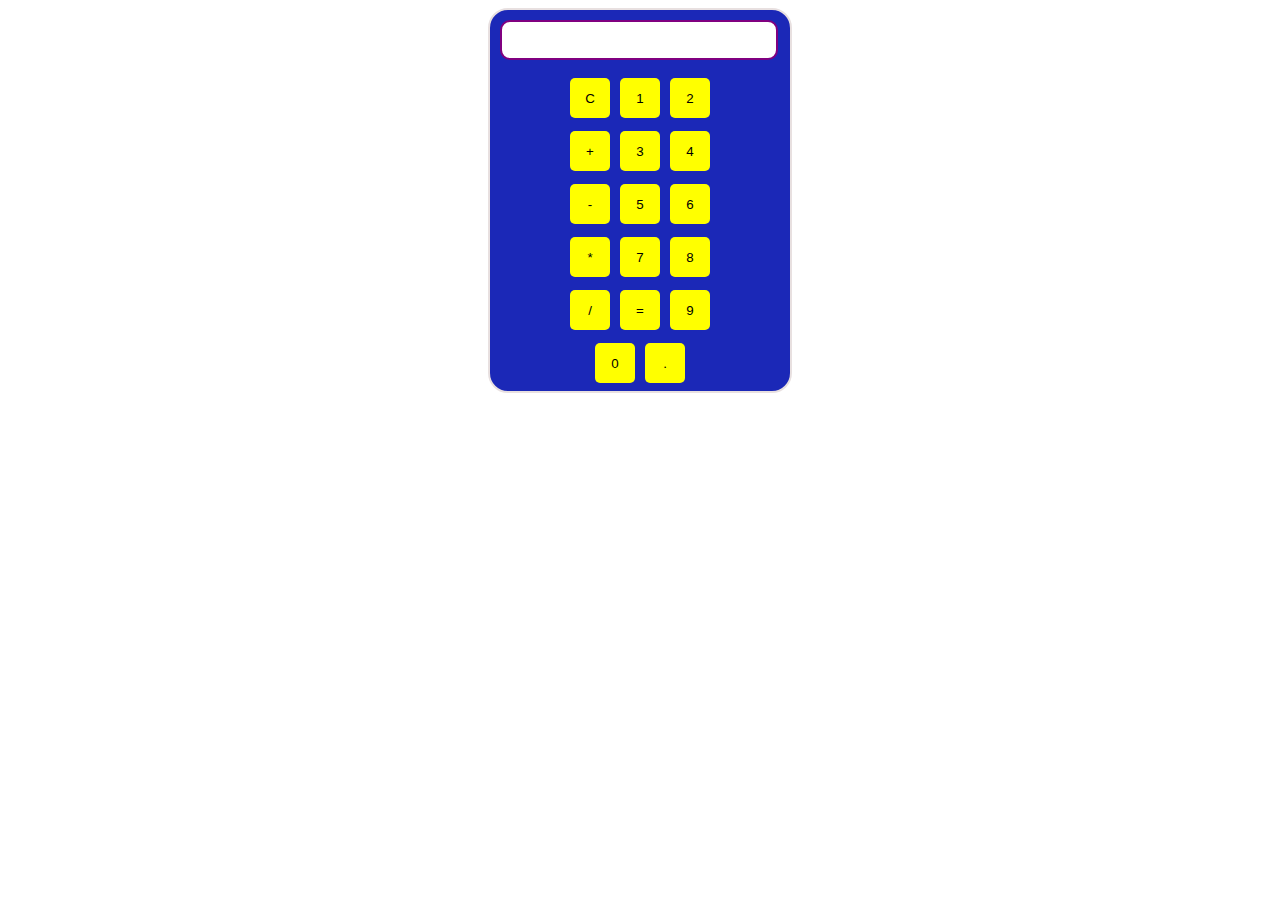
<file: calculator/index.html>
<!DOCTYPE html>
<html lang="en">
  <head>
    <title>Krsna's calculator</title>
  </head>
  <body>
    <link rel="stylesheet" href="style.css" />
    <div class="overall">
      <div class="container">
        <input type="text" id="display" readonly />
        <div class="button">
          <button
            class="btn"
            onclick="currentInput ='' ;
            document.querySelector('#display').value = currentInput;"
          >
            C
          </button>
          <button
            class="btn"
            onclick="currentInput += '1' ;
            document.querySelector('#display').value = currentInput;"
          >
            1
          </button>
          <button
            class="btn"
            onclick="currentInput += '2' ;
            document.querySelector('#display').value = currentInput;"
          >
            2
          </button>
        </div>
        <div class="button">
          <button
            class="btn"
            onclick="currentInput += '+' ;
            document.querySelector('#display').value = currentInput;"
          >
            +
          </button>
          <button
            class="btn"
            onclick="currentInput += '3' ;
            document.querySelector('#display').value = currentInput;"
          >
            3
          </button>
          <button
            class="btn"
            onclick="currentInput += '4' ;
            document.querySelector('#display').value = currentInput;"
          >
            4
          </button>
        </div>
        <div class="button">
          <button
            class="btn"
            onclick="currentInput += '-' ;
            document.querySelector('#display').value = currentInput;"
          >
            -
          </button>
          <button
            class="btn"
            onclick="currentInput += '5' ;
            document.querySelector('#display').value = currentInput;"
          >
            5
          </button>
          <button
            class="btn"
            onclick="currentInput += '6' ;
            document.querySelector('#display').value = currentInput;"
          >
            6
          </button>
        </div>
        <div class="button">
          <button
            class="btn"
            onclick="currentInput += '*' ;
            document.querySelector('#display').value = currentInput;"
          >
            *
          </button>
          <button
            class="btn"
            onclick="currentInput += '7' ;
            document.querySelector('#display').value = currentInput;"
          >
            7
          </button>
          <button
            class="btn"
            onclick="currentInput += '8' ;
            document.querySelector('#display').value = currentInput;"
          >
            8
          </button>
        </div>
        <div class="button">
          <button
            class="btn"
            onclick="currentInput += '/' ;
              document.querySelector('#display').value = currentInput;"
          >
            /
          </button>
          <button
            class="btn"
            onclick="currentInput = eval(currentInput) ;
              document.querySelector('#display').value = currentInput;"
          >
            =
          </button>
          <button
            class="btn"
            onclick="currentInput += '9' ;
              document.querySelector('#display').value = currentInput;"
          >
            9
          </button>
        </div>
        <div class="button">
          <button
            class="btn"
            onclick="currentInput += '0' ;
              document.querySelector('#display').value = currentInput;"
          >
            0
          </button>
          <button
            class="btn"
            onclick="currentInput += '.' ;
            document.querySelector('#display').value = currentInput;"
          >
            .
          </button>
        </div>
      </div>
      <script src="scirpt.js"></script>
    </div>
  </body>
</html>
</file>
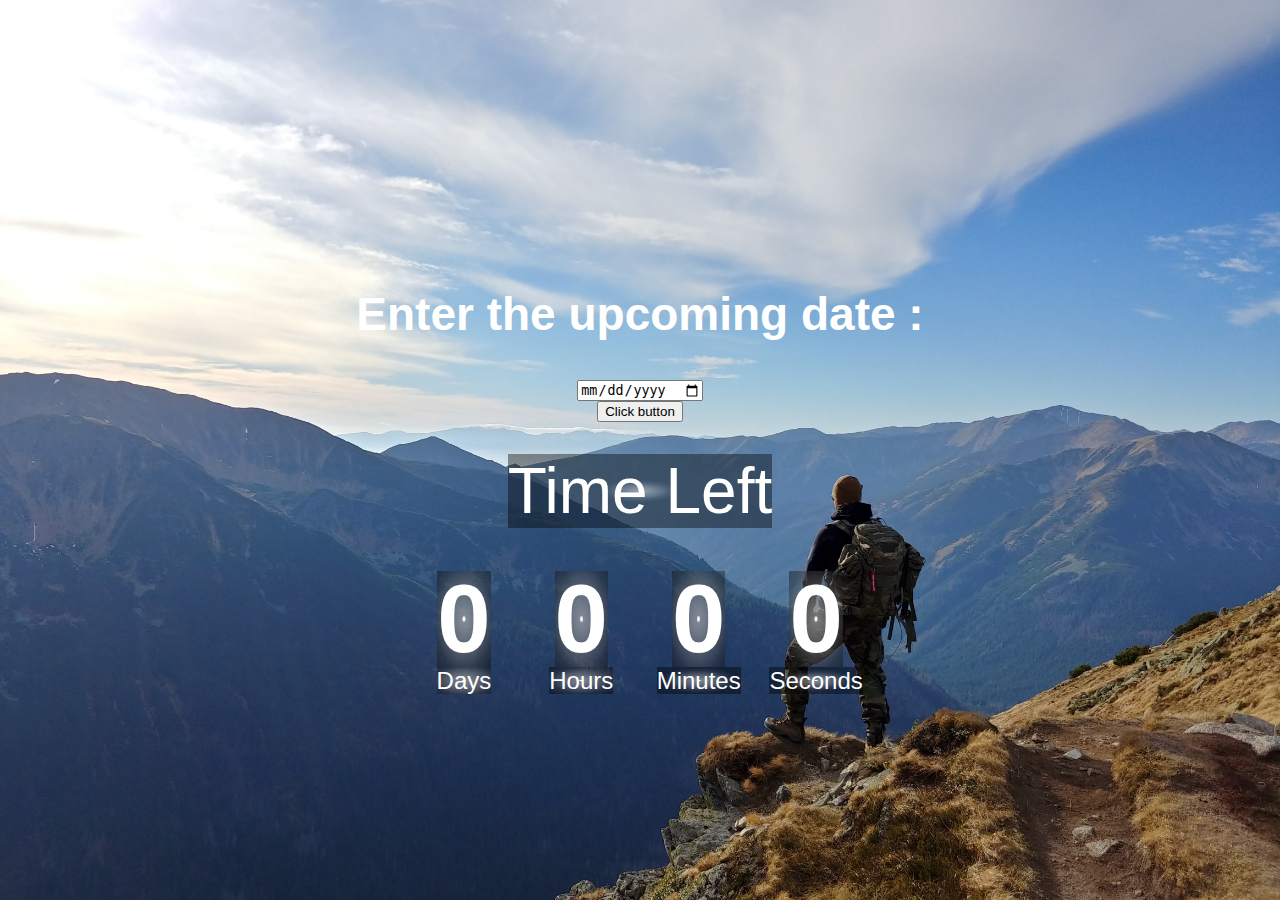
<file: countdown-timer-master/index.html>
<!DOCTYPE html>
<html lang="en">
<head>
    <meta charset="UTF-8">
    <meta name="viewport" content="width=device-width, initial-scale=1.0">
    <title>Count Down Timer</title>
    <link rel="stylesheet" href="style.css">
   
</head>
<body>
   
    <p id="quote" style="align = center;margin-left: 250px;margin-right: 250px;color:white;font-size:22px;">
    </p>

    <h2 style="align = center;color:white;font-size:46px;">Enter the upcoming date :</h2> <input type="date" id="myDate">
    <button onclick ="f()">Click button</button>
    <h1>Time Left</h1>
    <div class="countdown-container">
        <div class="countdown-e1 days-c">
            <p class="big-text" id="days">0</p>
            <span>Days</span>
        </div>
        <div class="countdown-e1 hours-c">
            <p class="big-text" id="hours">0</p>
            <span>Hours</span>
        </div>
        <div class="countdown-e1 mins-c">
            <p class="big-text" id="mins">0</p>
            <span>Minutes</span>
        </div>
        <div class="countdown-e1 seconds-c">
            <p class="big-text" id="seconds">0</p>
            <span>Seconds</span>
        </div>
    </div>
   
</body>
  <script src="script.js" ></script>
</html>
</file>
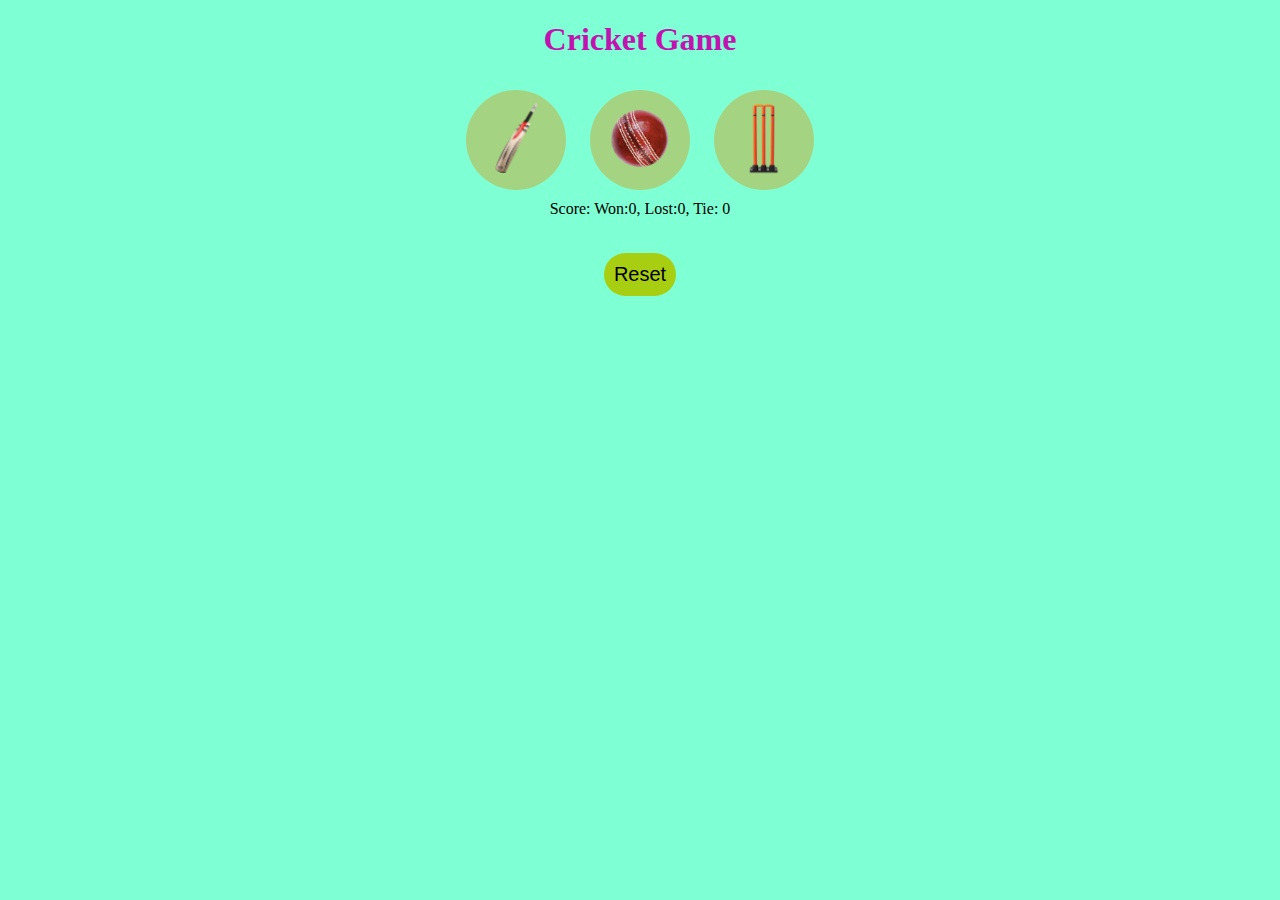
<file: crickret Game/cricket.html>
<!DOCTYPE html>
<html lang="en">
  <head>
    <title>Cricket game</title>
    <link rel="stylesheet" href="style.css" />
  </head>
  <body>
    <h1 id="head">Cricket Game</h1>
    <button
      class="choice-button"
      id="bat"
      onclick="
          let computerChoice = generateChoice();
          let resultMsg = generateResult(computerChoice,'Bat');
          showresult('Bat' , computerChoice , resultMsg);
          "
    >
      <img src="/crickret Game/images/bat.png" alt="" class="image-choice" />
    </button>
    <button
      class="choice-button"
      id="ball"
      onclick="
          computerChoice = generateChoice();
          resultMsg = generateResult(computerChoice,'Ball');
          showresult('Ball' , computerChoice , resultMsg);
          "
    >
      <img src="/crickret Game/images/ball.png" alt="" class="image-choice" />
    </button>

    <button
      class="choice-button"
      id="stump"
      onclick="
          computerChoice = generateChoice();
          resultMsg = generateResult(computerChoice,'Stump');
          showresult('Stump' , computerChoice , resultMsg);
          "
    >
      <img src="/crickret Game/images/stump.png" alt="" class="image-choice" />
    </button>
    <div id="user-move"></div>
    <div id="computer"></div>
    <div id="res"></div>
    <div id="score"></div>
    <button class="reset" onclick=" localStorage.clear(); resetScore();">
      Reset
    </button>
    <script src="script.js"></script>
  </body>
</html>
</file>
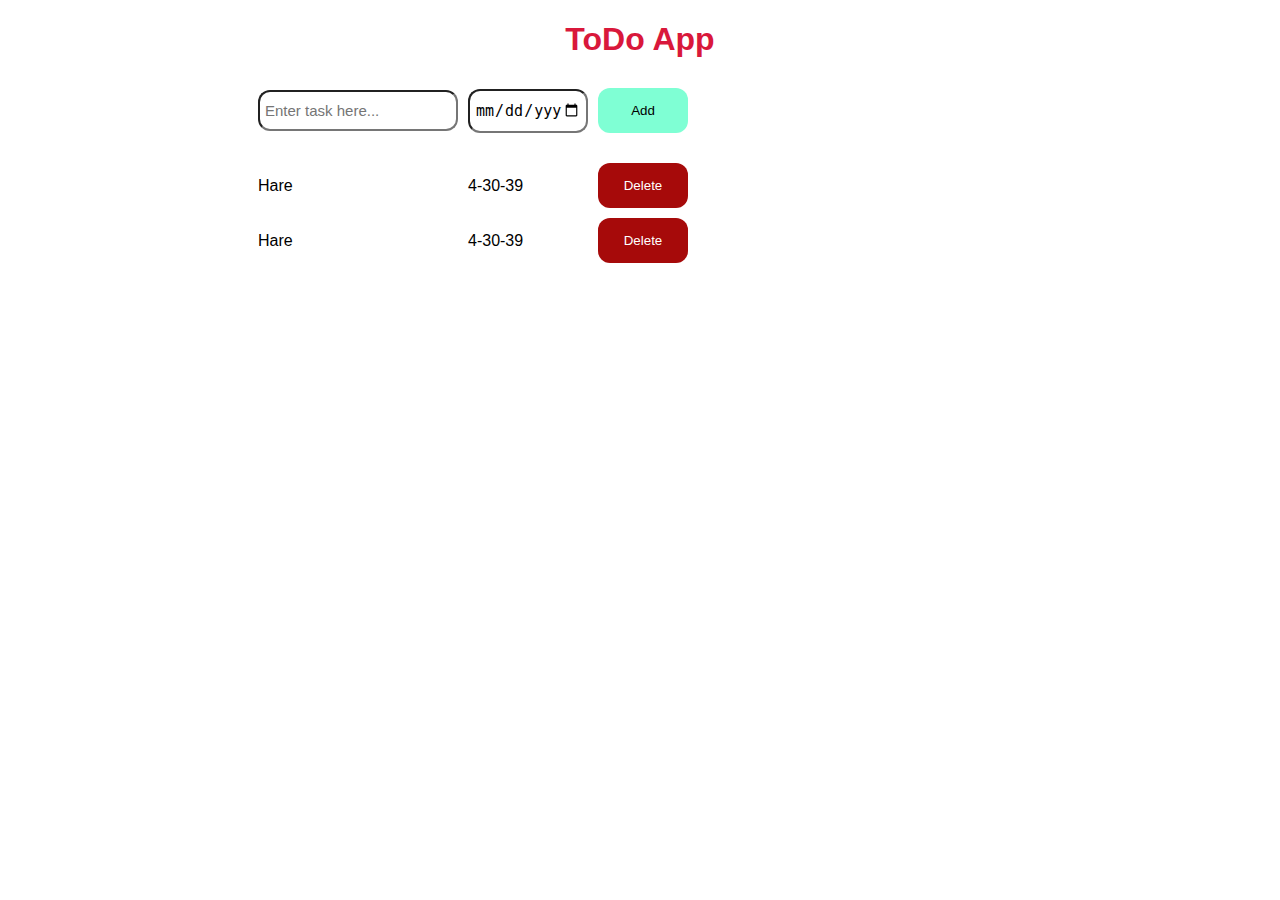
<file: ToDo App/todo.html>
<!DOCTYPE html>
<html lang="en">
  <head>
    <link rel="stylesheet" href="style.css" />
    <title>ToDo App</title>
  </head>
  <body>
    <h1 id="main-heading">ToDo App</h1>
    <div class="outer">
      <div class="grid-items">
        <input type="text" id="todo-input" placeholder="Enter task here..." />
        <input type="date" id="item-date" />

        <button id="add" onclick="addTodo(); ">Add</button>
      </div>
      <div class="container-items grid-items"></div>
    </div>
    <script src="script.js"></script>
  </body>
</html>
</file>
<file: calculator/style.css>
.container {
  border: 2px solid #e8e0e0;
  width: 300px;
  height: auto;
  background-color: rgb(27, 40, 183);
  border-radius: 20px;
}
#display {
  margin: 10px;
  width: 90%;
  /* height: 40px; */
  font-size: 30px;
  border: 2px solid purple;
  border-radius: 10px;
}
.button {
  margin: 3px;
  display: flex;
  /* flex-wrap: wrap; */
  justify-content: center;
}
.btn {
  border-radius: 5px;
  border: none;
  background-color: yellow;
  margin: 5px;
  width: 40px;
  height: 40px;
}
.overall {
  display: flex;
  justify-content: center;
}
</file>
<file: countdown-timer-master/style.css>
* {
    box-sizing: border-box;
}

body {
    background-image: url("adventure.jpg");
    /* background-image: linear-gradient(rgba(0, 0, 255, 0.5), rgba(255, 255, 0, 0.5)),
                  url("../../media/examples/lizard.png"); */
    display:
    flex;
    flex-direction: column;
    align-items:
    center;
    justify-content: center;
    min-height:100vh;
    background-size: cover;
    background-position: center center;
    font-family: "Poppins",sans-serif;
    margin: 0;
}
p{
    background-color:rgb(0, 0, 0,0.4);
   
    background-image:
    radial-gradient(white, rgba(255,255,255,.2) 2px, transparent 40px),
    radial-gradient(white, rgba(255,255,255,.15) 1px, transparent 30px),
    radial-gradient(white, rgba(255,255,255,.1) 2px, transparent 40px),
    radial-gradient(rgba(255,255,255,.4), rgba(255,255,255,.1) 2px, transparent 30px);
    
}
h1{
    background-color:rgb(0, 0, 0,0.4);
   
background-image:
radial-gradient(white, rgba(255,255,255,.2) 2px, transparent 40px),
radial-gradient(white, rgba(255,255,255,.15) 1px, transparent 30px),
radial-gradient(white, rgba(255,255,255,.1) 2px, transparent 40px),
radial-gradient(rgba(255,255,255,.4), rgba(255,255,255,.1) 2px, transparent 30px);

    font-weight:normal;
    color:white;
    font-size:4rem;
    margin-top: 2rem;
}

.countdown-container{
    display:flex;
    flex-wrap: wrap;
    align-items:center;
}

.big-text{
    background-color:rgb(0, 0, 0,0.4);
   
    background-image:
    radial-gradient(white, rgba(255,255,255,.2) 2px, transparent 40px),
    radial-gradient(white, rgba(255,255,255,.15) 1px, transparent 30px),
    radial-gradient(white, rgba(255,255,255,.1) 2px, transparent 40px),
    radial-gradient(rgba(255,255,255,.4), rgba(255,255,255,.1) 2px, transparent 30px);
    font-weight: bold;
    color:white;
    font-size:6rem;
    line-height:1;
    margin: 0 2rem;
}
.countdown-e1{
    text-align:center;
}
.countdown-e1 span{
    background-color:rgb(0, 0, 0,0.4);
   
    background-image:
    radial-gradient(white, rgba(255,255,255,.2) 2px, transparent 40px),
    radial-gradient(white, rgba(255,255,255,.15) 1px, transparent 30px),
    radial-gradient(white, rgba(255,255,255,.1) 2px, transparent 40px),
    radial-gradient(rgba(255,255,255,.4), rgba(255,255,255,.1) 2px, transparent 30px);
    
    font-size: 1.5rem;
    color:white;
}
</file>
<file: crickret Game/style.css>
body {
  background-color: aquamarine;
  padding: 0px;
  margin: 0;
  text-align: center;
  justify-content: center;
}

.choice-button {
  height: 100px;
  width: 100px;
  border: none;
  margin: 10px;
  background-color: rgb(164, 212, 130);
  border-radius: 50px;
  cursor: pointer;
}
.image-choice {
  height: 75px;
}

#head {
  color: rgb(194, 19, 176);
}

.reset {
  margin: 35px;
  padding: 10px;
  border: none;
  background-color: rgb(168, 206, 18);
  font-size: 20px;
  border-radius: 30px;
  cursor: pointer;
}
</file>
<file: ToDo App/style.css>
body {
  /* display: flex; */
  align-items: center;
  justify-content: center;
  font-family: "Segoe UI", Tahoma, Geneva, Verdana, sans-serif;
}

#main-heading {
  text-align: center;
  text-decoration-thickness: 10px;
  color: rgb(217, 24, 59);
}
/* .container-items {
  display: grid;
  grid-template-columns: 200px 100px 90px;
  row-gap: 10px;
} */
.grid-items {
  display: grid;
  grid-template-columns: 200px 120px 90px;
  row-gap: 10px;
  column-gap: 10px;
  margin-top: 30px;
  align-items: center;
  padding: 0px 0px 0px 250px;
  /* top | right | bottom | left */
}

#todo-input {
  font-size: 15px;
  padding: 10px 5px;
  border-radius: 12px;
  cursor: pointer;
}
#item-date {
  font-size: 15px;
  padding: 10px 5px;
  border-radius: 12px;
  cursor: pointer;
}

#add {
  padding: 15px 5px;
  border-radius: 12px;
  background-color: aquamarine;
  border: none;
  /* color: white; */
  cursor: grab;
}

#todo-delete {
  padding: 15px 5px;
  border-radius: 12px;
  background-color: rgb(166, 10, 10);
  color: white;
  border: none;
  cursor: pointer;
}
outer {
  justify-content: center;
  text-align: center;
}
</file>
